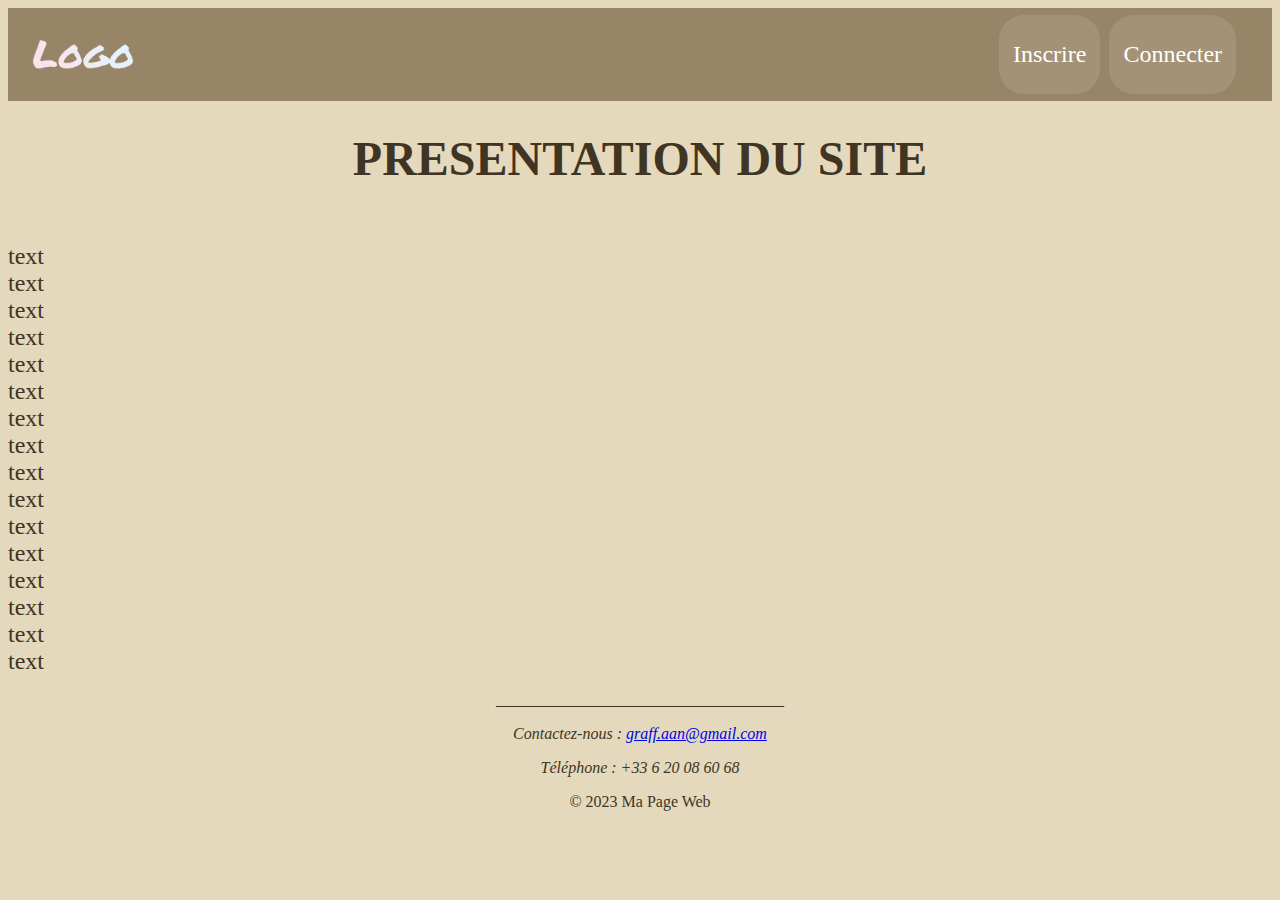
<file: index.html>
<!DOCTYPE html>
<html lang="fr">

<head>
    <meta charset="UTF-8">
    <meta name="viewport" content="width=device-width, initial-scale=1.0">
    <title>MesAmis|PRESENTATION DU SITE</title>
    <link rel="stylesheet" href="styles/styles.css">
    <script src="js/components.js"></script>
    <script src="js/function.js"></script>
    <script src="js/click.js"></script>
</head>

<body>
    <main-header class="header"></main-header>
    
    <h1>PRESENTATION DU SITE</h1>
    <text>
        <br>text<br>text<br>text<br>text<br>text<br>text<br>text<br>text<br>text<br>text<br>text<br>text<br>text<br>text<br>text<br>text
    </text>

    <main-footer></main-footer>

</body>

</html>
</file>
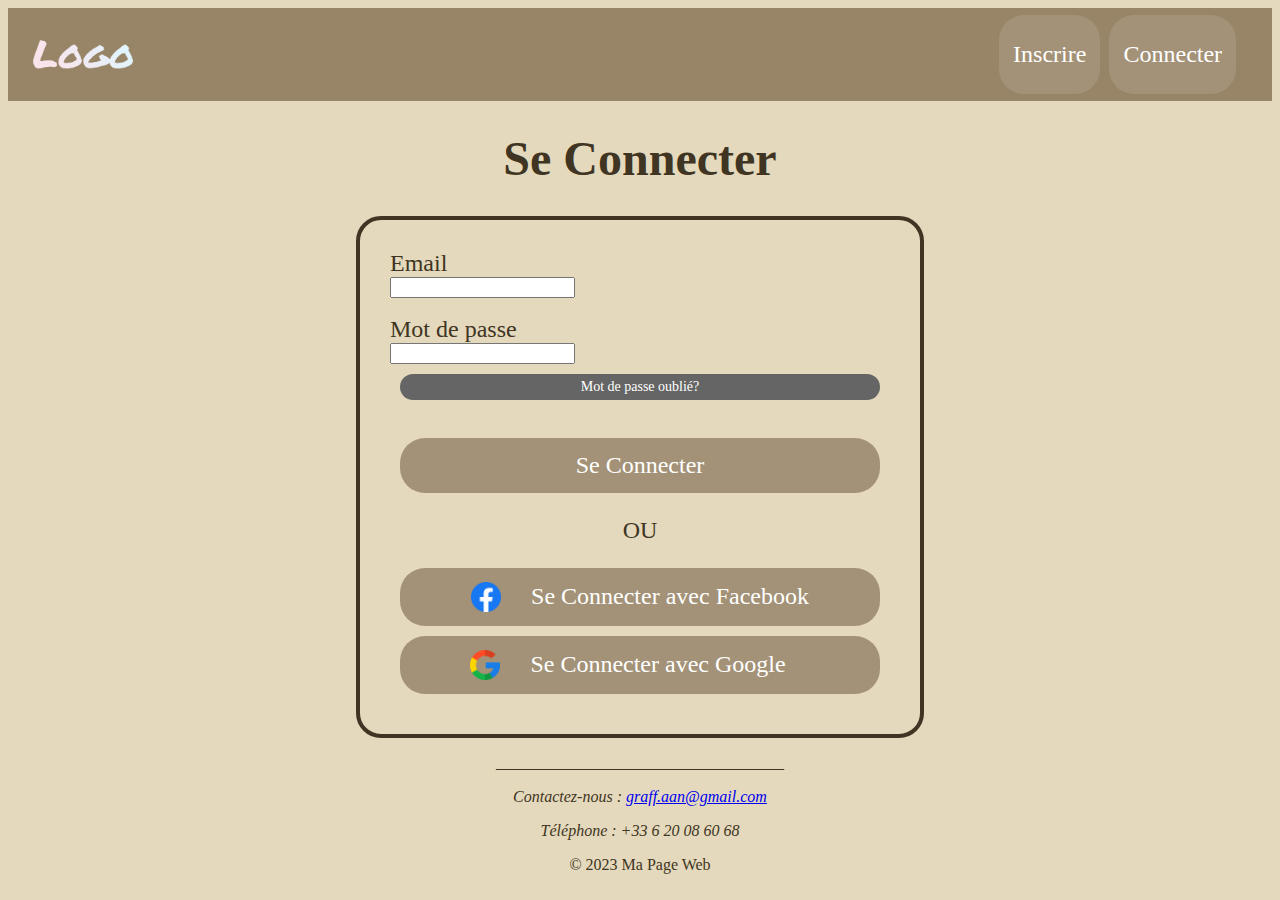
<file: connecter.html>
<!DOCTYPE html>
<html>

<head>
    <meta charset="UTF-8">
    <meta name="viewport" content="width=device-width, initial-scale=1.0">
    <title>Se Connecter</title>
    <link rel="stylesheet" href="styles/styles.css">
    <script src="js/components.js"></script>
    <script src="js/function.js"></script>
    <script src="js/click.js"></script>
</head>

<body>
    <main-header class="header"></main-header>

    <h1>Se Connecter</h1>
    <form>
        <label for="email">Email</label><br>
        <input type="email" id="email" name="email" required><br><br>

        <label for="password">Mot de passe</label><br>
        <input type="password" id="password" name="password" required><br>
        <a id="btn" class="button_oublier" role="button" aria-label="Bouton Oublier Mot De Pass" tabindex="0"
            href="oublierPassword.html">Mot de passe oublié?</a><br>

        <a id="btn" class="button_header" role="button" aria-label="Bouton inscrire" tabindex="0" onclick="login()">Se
            Connecter</a>

        <div>
            <p style="text-align: center;">OU</p>
            <a id="btn" class="button_header" role="button" aria-label="Bouton Facebook" tabindex="0"
                onclick="loginWithFacebook()"><img class="photo_icon" src="image/facebook.jpg" alt="Photo Facebook">Se
                Connecter avec Facebook</a>
            <a id="btn" class="button_header" role="button" aria-label="Bouton Google" tabindex="0"
                onclick="loginWithGoogle()"><img class="photo_icon" src="image/google.jpg" alt="Photo Google">Se
                Connecter avec Google&nbsp;&nbsp;&nbsp;&nbsp;</a>
        </div>
    </form>

    <main-footer></main-footer>

</body>

</html>
</file>
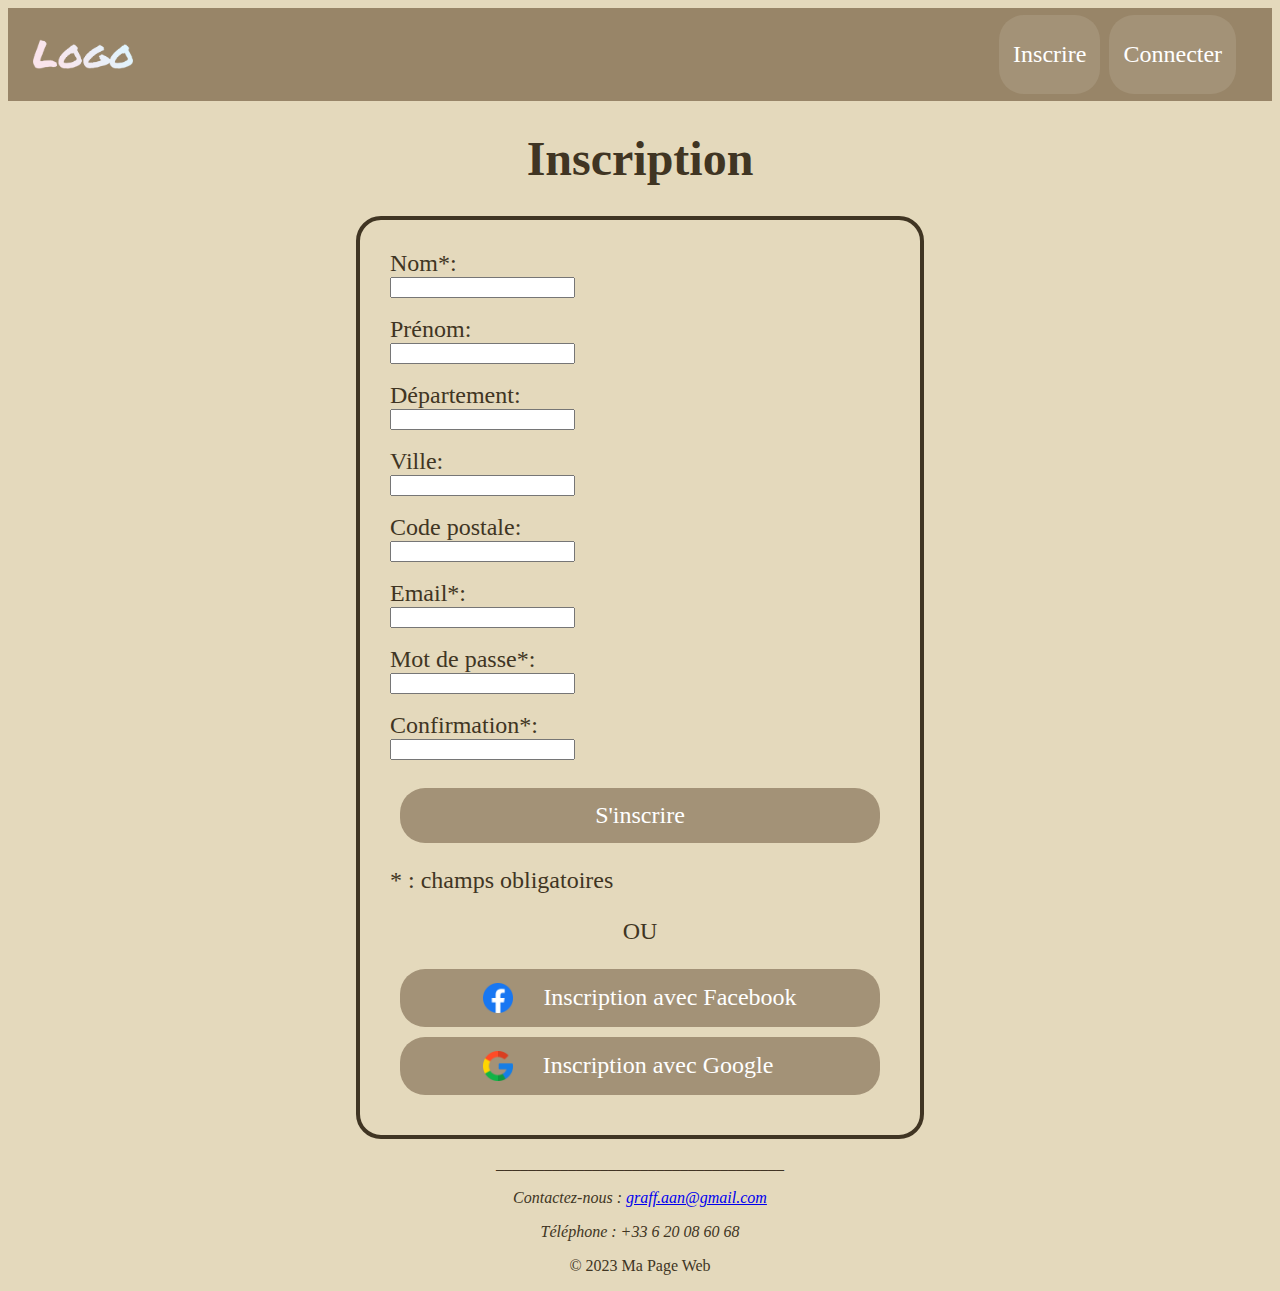
<file: inscrire.html>
<!DOCTYPE html>
<html>

<head>
    <meta charset="UTF-8">
    <meta name="viewport" content="width=device-width, initial-scale=1.0">
    <title>Formulaire d'inscription</title>
    <link rel="stylesheet" href="styles/styles.css">
    <script src="js/components.js"></script>
    <script src="js/function.js"></script>
    <script src="js/click.js"></script>

</head>

<body>
    <main-header class="header"></main-header>

    <h1>Inscription</h1>
    <form>
        <label for="nom">Nom*:</label><br>
        <input type="text" id="nom" name="nom" required><br><br>

        <label for="prenom">Prénom:</label><br>
        <input type="text" id="prenom" name="prenom"><br><br>

        <label for="departement">Département:</label><br>
        <input type="text" id="departement" name="departement"><br><br>

        <label for="ville">Ville:</label><br>
        <input type="text" id="ville" name="ville"><br><br>

        <label for="code_postale">Code postale:</label><br>
        <input type="text" id="code_postale" name="code_postale"><br><br>

        <label for="email">Email*:</label><br>
        <input type="email" id="email" name="email" required><br><br>

        <label for="mot_de_passe">Mot de passe*:</label><br>
        <input type="password" id="mot_de_passe" name="mot_de_passe" required><br><br>

        <label for="confirmation">Confirmation*:</label><br>
        <input type="password" id="confirmation" name="confirmation" required><br><br>

        <a id="btn" class="button_header" role="button" aria-label="Bouton inscrire" tabindex="0"
            onclick="submitForm()">S'inscrire</a>

        <p>* : champs obligatoires</p>

        <div>
            <p style="text-align: center;">OU</p>
            <a id="btn" class="button_header" role="button" aria-label="Bouton Facebook" tabindex="0"
                onclick="loginWithFacebook()"><img class="photo_icon" src="image/facebook.jpg"
                    alt="Photo Facebook">Inscription avec Facebook</a>
            <a id="btn" class="button_header" role="button" aria-label="Bouton Google" tabindex="0"
                onclick="loginWithGoogle()"><img class="photo_icon" src="image/google.jpg"
                    alt="Photo Google">Inscription avec Google&nbsp;&nbsp;&nbsp;&nbsp;</a>
        </div>
    </form>

    <main-footer></main-footer>

</body>

</html>
</file>
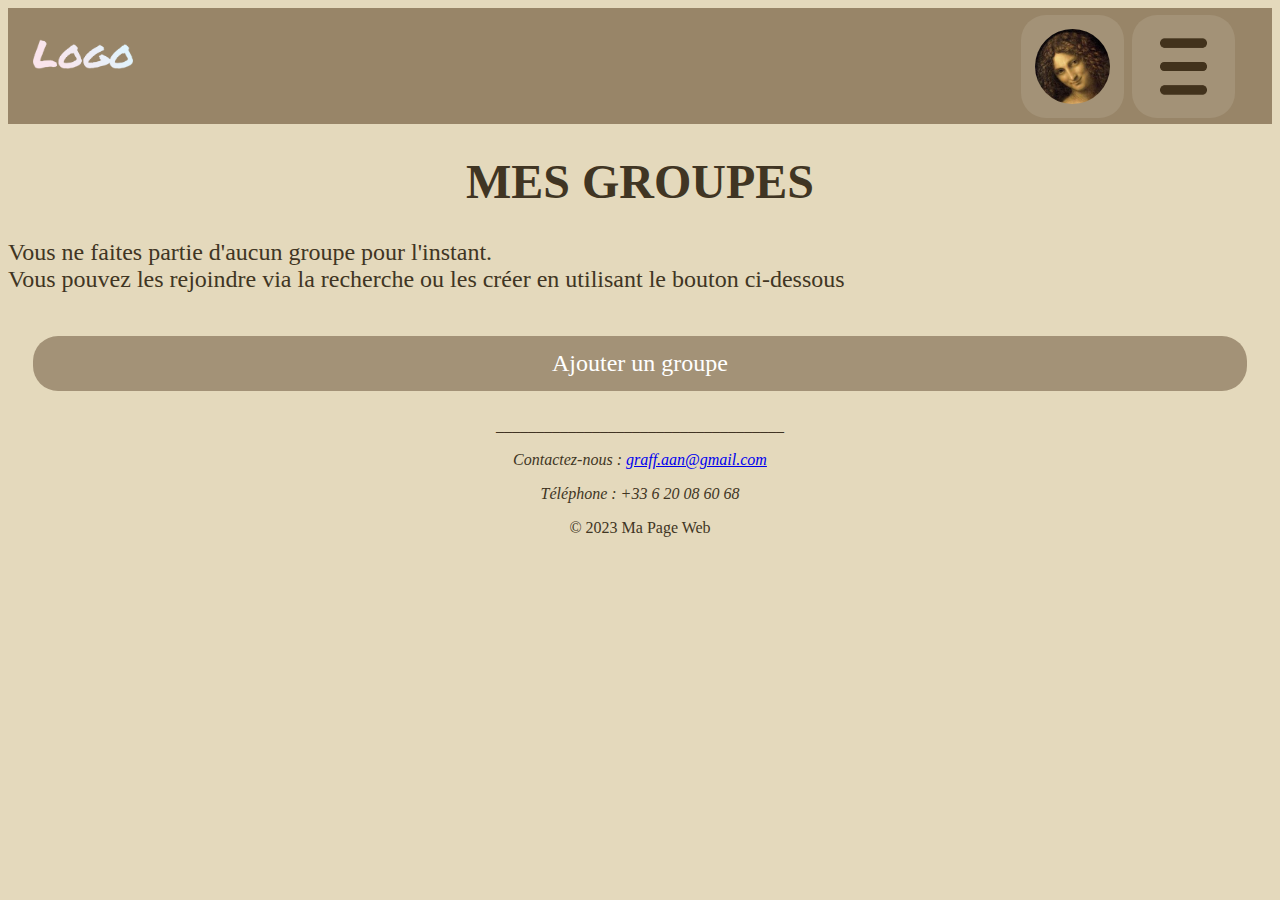
<file: mesGroupes.html>
<!DOCTYPE html>
<html lang="fr">

<head>
    <meta charset="UTF-8">
    <meta name="viewport" content="width=device-width, initial-scale=1.0">
    <title>MesAmis|PROFIL</title>
    <link rel="stylesheet" href="styles/styles.css">
    <script src="js/components.js"></script>
    <script src="js/function.js"></script>
    <script src="js/click.js"></script>

</head>

<body>
    <main-header-connect></main-header-connect>

    <h1>MES GROUPES</h1>
    <text>
        Vous ne faites partie d'aucun groupe pour l'instant.
        <br>Vous pouvez les rejoindre via la recherche ou les créer en utilisant le bouton ci-dessous
    </text>
    <br><br>
    <a id="btn" class="button_header" role="button" aria-label="Ajouter un groupe" href="rechercheGroups.html"
            tabindex="0">Ajouter un groupe</a>

    <main-footer></main-footer>

</body>

</html>
</file>
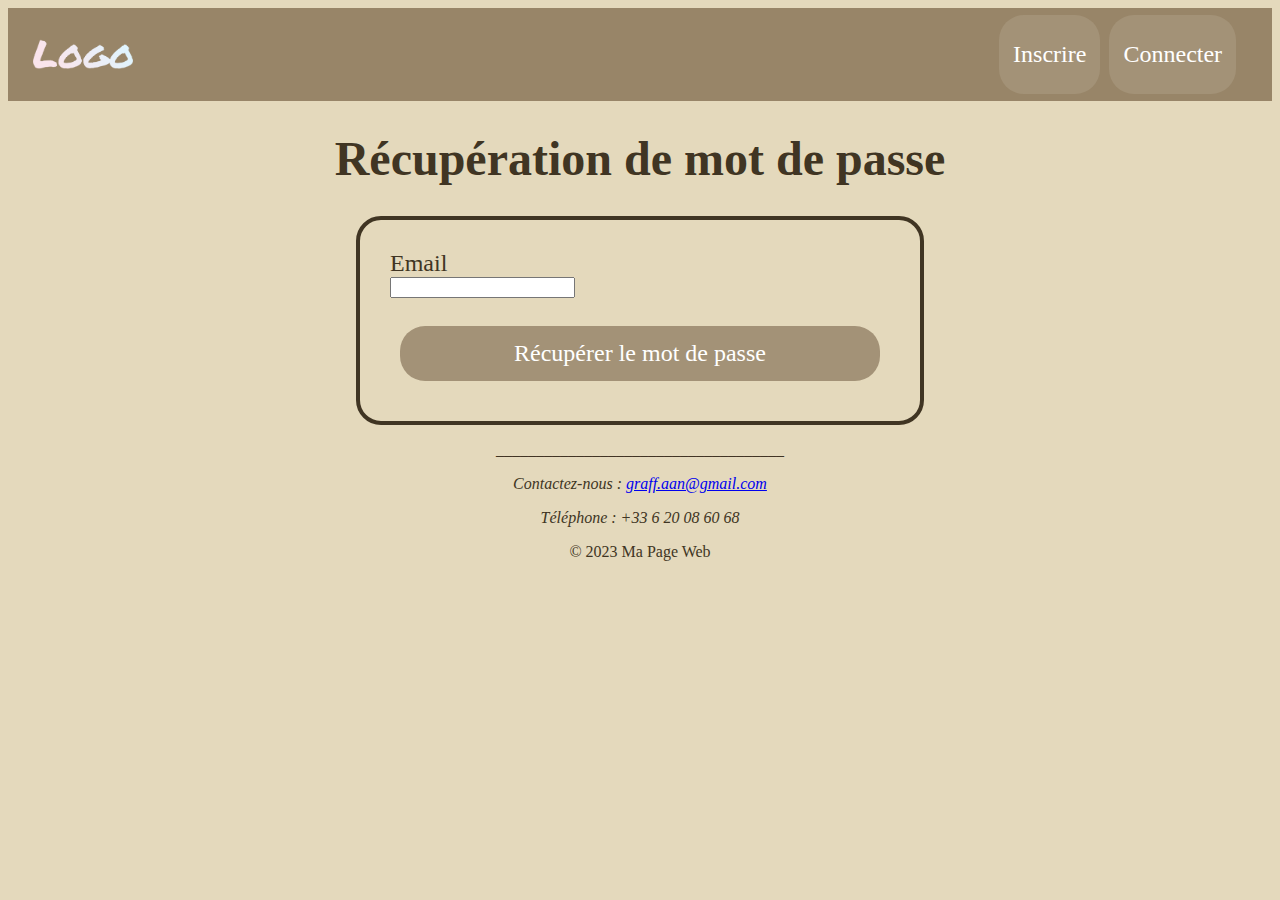
<file: oublierPassword.html>
<!DOCTYPE html>
<html>

<head>
    <meta charset="UTF-8">
    <meta name="viewport" content="width=device-width, initial-scale=1.0">
    <title>Récupération de mot de passe</title>
    <link rel="stylesheet" href="styles/styles.css">
    <script src="js/components.js"></script>
    <script src="js/function.js"></script>
    <script src="js/click.js"></script>
</head>

<body>
    <main-header class="header"></main-header>

    <h1>Récupération de mot de passe</h1>

    <form>
        <label for="email">Email</label><br>
        <input type="email" id="email" name="email" required><br><br>
        <a id="btn" class="button_header" role="button" aria-label="Bouton Envoyer" tabindex="0"
            onclick="NouveauMotPasse()">Récupérer le mot de passe</a>
    </form>

    <main-footer></main-footer>

</body>

</html>
</file>
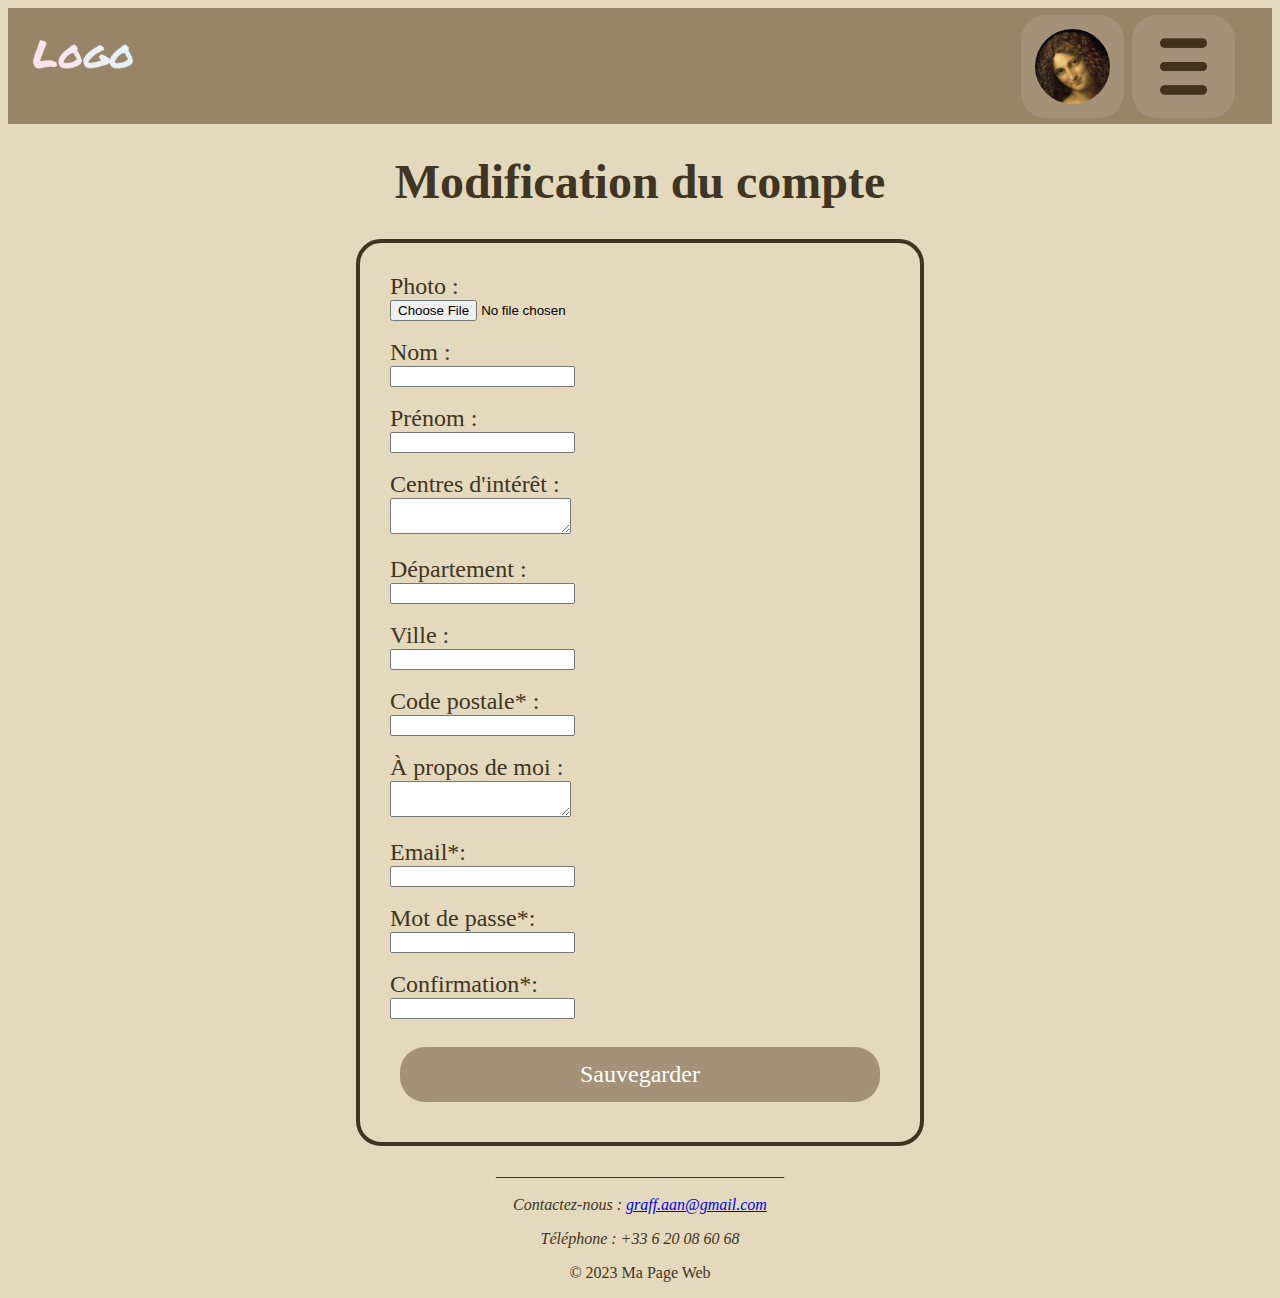
<file: profilModifier.html>
<!DOCTYPE html>
<html lang="fr">

<head>
    <meta charset="UTF-8">
    <meta name="viewport" content="width=device-width, initial-scale=1.0">
    <title>Profil</title>
    <link rel="stylesheet" href="styles/styles.css">
    <script src="js/components.js"></script>
    <script src="js/function.js"></script>
    <script src="js/click.js"></script>
</head>

<body>
    <main-header-connect></main-header-connect>

    <h1>Modification du compte</h1>
    <form>
        <label for="photo">Photo :</label><br>
        <input type="file" name="photo" id="photo"><br><br>

        <label for="nom">Nom :</label><br>
        <input type="text" name="nom" id="nom"><br><br>

        <label for="prenom">Prénom :</label><br>
        <input type="text" name="prenom" id="prenom"><br><br>

        <label for="interets">Centres d'intérêt :</label><br>
        <textarea name="interets" id="interets"></textarea><br><br>

        <label for="departement">Département :</label><br>
        <input type="text" name="departement" id="departement"><br><br>

        <label for="ville">Ville :</label><br>
        <input type="text" name="ville" id="ville"><br><br>

        <label for="code_postale">Code postale* :</label><br>
        <input type="text" name="code_postale" id="code_postale"><br><br>

        <label for="a_propos">À propos de moi :</label><br>
        <textarea name="a_propos" id="a_propos"></textarea><br><br>

        <label for="email">Email*:</label><br>
        <input type="email" id="email" name="email" required><br><br>

        <label for="mot_de_passe">Mot de passe*:</label><br>
        <input type="password" id="mot_de_passe" name="mot_de_passe" required><br><br>

        <label for="confirmation">Confirmation*:</label><br>
        <input type="password" id="confirmation" name="confirmation" required><br><br>

        <a id="btn" class="button_header" role="button" aria-label="Bouton Sauvegarder" tabindex="0"
        onclick="Sauvegarder()">Sauvegarder</a>

    </form>

    <main-footer></main-footer>

</body>

</html>
</file>
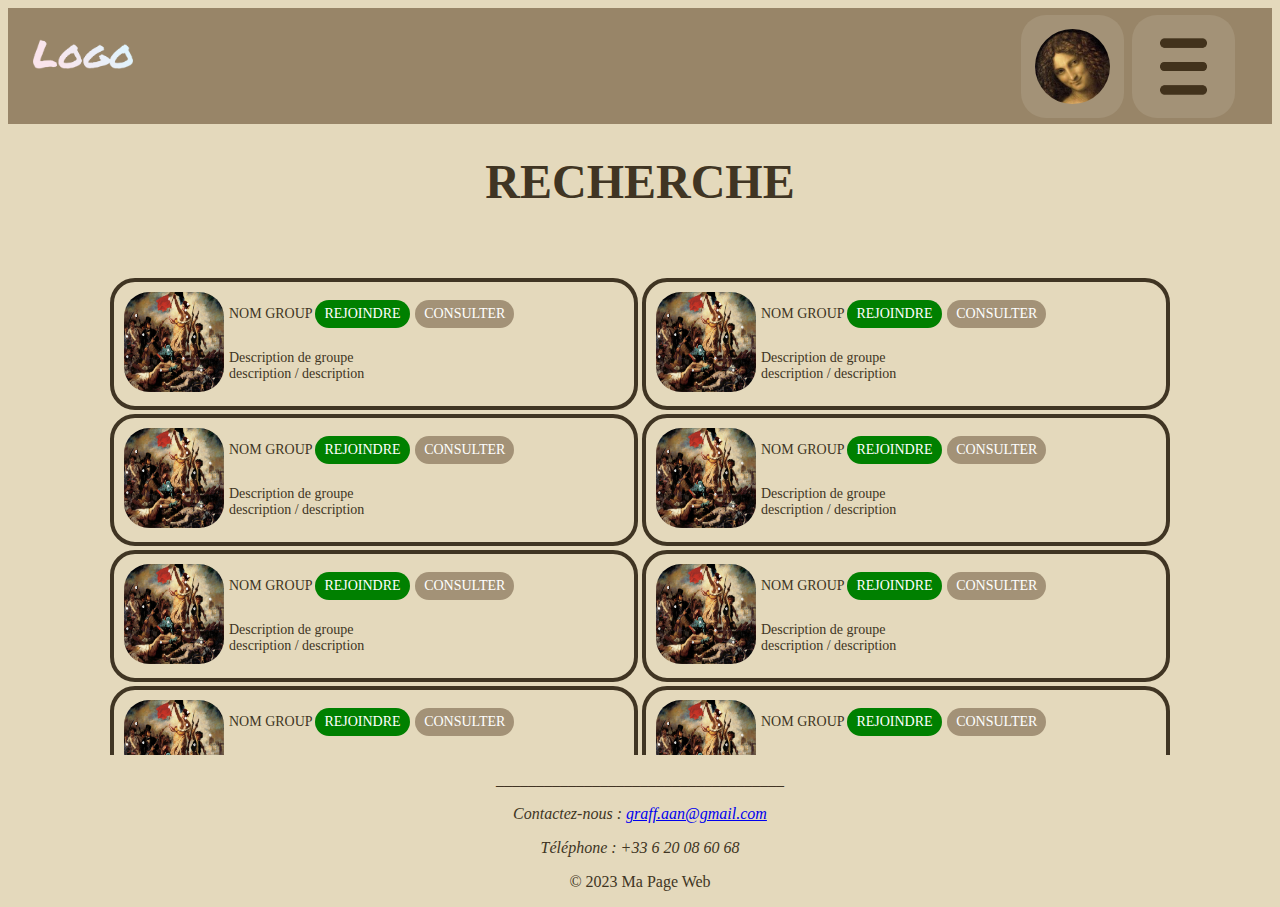
<file: rechercheGroups.html>
<!DOCTYPE html>
<html lang="fr">

<head>
    <meta charset="UTF-8">
    <meta name="viewport" content="width=device-width, initial-scale=1.0">
    <title>MesAmis|PROFIL</title>
    <link rel="stylesheet" href="styles/styles.css">
    <script src="js/components.js"></script>
    <script src="js/function.js"></script>
    <script src="js/click.js"></script>
</head>

<body>
    <main-header-connect></main-header-connect>

    <h1>RECHERCHE</h1>
    <br><br>

    <div class="cadre-table-scroll">
        <table class="table-scroll">
            <tbody>
                <tr>
                    <td>
                        <group-preview></group-preview>
                    </td>
                    <td>
                        <group-preview></group-preview>
                    </td>
                </tr>
                <tr>
                    <td>
                        <group-preview></group-preview>
                    </td>
                    <td>
                        <group-preview></group-preview>
                    </td>
                </tr>
                <tr>
                    <td>
                        <group-preview></group-preview>
                    </td>
                    <td>
                        <group-preview></group-preview>
                    </td>
                </tr>
                <tr>
                    <td>
                        <group-preview></group-preview>
                    </td>
                    <td>
                        <group-preview></group-preview>
                    </td>
                </tr>
                <tr>
                    <td>
                        <group-preview></group-preview>
                    </td>
                    <td>
                        <group-preview></group-preview>
                    </td>
                </tr>
                <tr>
                    <td>
                        <group-preview></group-preview>
                    </td>
                    <td>
                        <group-preview></group-preview>
                    </td>
                </tr>
            </tbody>
        </table>
    </div>
    <main-footer></main-footer>

</body>

</html>
</file>
<file: styles/styles.css>
:root {
    --size1000: 1000px;
    --size500: 500px;
    --size200: 200px;
    --size100: 100px;
    --size75: 75px;
    --size50: 50px;
    --size30: 30px;
    --size10: 10px;
    --size5: 5px;
    --size-text14: 14px;
    --size-text24: 24px;
    --size-text32: 32px;
    --size-text48: 48px;
    --size-text64: 64px;
}

@media (max-width: 768px) {
    :root {
        --size1000: 500px;
        --size500: 250px;
        --size200: 100px;
        --size100: 50px;
        --size75: 37.5px;
        --size50: 25px;
        --size30: 15px;
        --size10: 10px;
        --size5: 2.5px;
        --size-text14: 7px;
        --size-text24: 12px;
        --size-text32: 16px;
        --size-text48: 24px;
        --size-text64: 32px;
    }
}

body {
    background-color: #E4D9BC;
}

.header {
    display: flex;
    justify-content: space-between;
    background-color: #988568;
    padding: 0.1% 2%;
}

.logo {
    width: var(--size100);
    height: var(--size30);
    margin: var(--size30) 0;
}

.photo_header {
    width: var(--size75);
    height: auto;
    border-radius: 50%;
}

.button_header {
    display: flex;
    justify-content: center;
    align-items: center;
    color: #ffffff;
    font-size: var(--size-text24);
    padding: var(--size10);
    margin: 2%;
    text-decoration: none;
    background-color: #A39277;
    border-radius: 25px;
    transition: border 0.2s ease;
    border: 4px solid transparent;
}

.button_header:hover,
.button_header:focus,
.button_header:active {
    border: 4px solid #403523;
}

h1 {
    font-size: var(--size-text48);
    font-weight: bold;
    color: #403523;
    text-align: center;
    margin: var(--size30) 0;
}

form {
    width: var(--size500);
    margin: 0 auto;
    padding: var(--size30);
    border: 4px solid #403523;
    border-radius: 25px;
}

form label,
form p {
    font-size: var(--size-text24);
    color: #403523
}

/*-------------------------------------------------------------*/
/*FORME POUR PROFIL*/
/*-------------------------------------------------------------*/

.form_profil {
    display: flex;
    flex-direction: column;
    width: var(--size1000);
    margin: 0 auto;
    padding: var(--size30);
    color: #403523;
    font-size: var(--size-text14);
    border: 4px solid #403523;
    border-radius: 25px;
}

.form_profil_info {
    display: flex;
    width: var(--size1000);
    margin: 0 auto;
}

.form_p {
    width: var(--size500);
    margin-right: 4%;
    padding: var(--size30);
    font-size: var(--size-text24);
    border: 4px solid #403523;
    border-radius: 25px;
}

.form_profil_info img {
    width: var(--size200);
    height: var(--size200);
    border-radius: 25px;
}

.form_profil_nom {
    display: flex;
    flex-direction: column;
    width: var(--size200);
    margin: 0 auto;
    padding: var(--size10);
}

/*-------------------------------------------------------------*/
/*FORME POUR RECHERCHE*/
/*-------------------------------------------------------------*/

.form_recerche {
    display: flex;
    width: var(--size500);
    margin: 0 auto;
    padding: var(--size10);
    color: #403523;
    font-size: var(--size-text14);
    border: 4px solid #403523;
    border-radius: 25px;
}

.form_recerche img {
    width: var(--size100);
    height: var(--size100);
    border-radius: 25px;
}

.form_recerche_nom {
    display: flex;
    flex-direction: column;
}

.form_recerche_nom p {
    white-space: nowrap;
}

.cadre-table-scroll {
    
  display: inline-block;
  display: flex;
  justify-content: center;
  height: 30em;
  overflow-y: scroll;
}
.table-scroll thead th {
  position: sticky;
  top: 0;
}
.table-scroll tfoot td {
  position: sticky;
  bottom: 0;
}   

.info {
    margin-left: 1%;
}

.row {
    display: flex;
    align-items: center; /* Выравнивание по вертикали */
}

/*-------------------------------------------------------------*/

.photo_icon {
    width: var(--size30);
    height: auto;
    margin-right: var(--size30);
}

.button_oublier {
    display: flex;
    justify-content: center;
    align-items: center;
    color: #ffffff;
    font-size: var(--size-text14);
    padding: var(--size5);
    margin: 2%;
    text-decoration: none;
    background-color: #656565;
    border-radius: 25px;
    transition: border 0.3s ease;
}

.button_oublier:hover,
.button_oublier:focus {
    border: 4px solid #2a2a2a;
}

main-footer {
    text-align: center;
    color: #403523
}

.menu {
    display: none;
}

.button_entre {
    display: flex;
    justify-content: center;
    align-items: center;
    height: var(--size10);
    color: #ffffff;
    font-size: var(--size-text14);
    padding: var(--size5);
    margin: 1%;
    text-decoration: none;
    background-color: green;
    border-radius: 25px;
    transition: border 0.2s ease;
    border: 4px solid transparent;
}

.button_entre.red {
    background-color: red;
}

.button_entre:hover {
    border: 4px solid #2a2a2a;
}

.button {
    display: flex;
    justify-content: center;
    align-items: center;
    height: var(--size10);
    color: #ffffff;
    font-size: var(--size-text14);
    padding: var(--size5);
    margin: 1%;
    text-decoration: none;
    background-color: #A39277;
    border-radius: 25px;
    transition: border 0.2s ease;
    border: 4px solid transparent;
}

.button:hover,
.button:focus {
    border: 4px solid #2a2a2a;
}

text{
    font-size: var(--size-text24);
    color: #403523;
}
</file>
